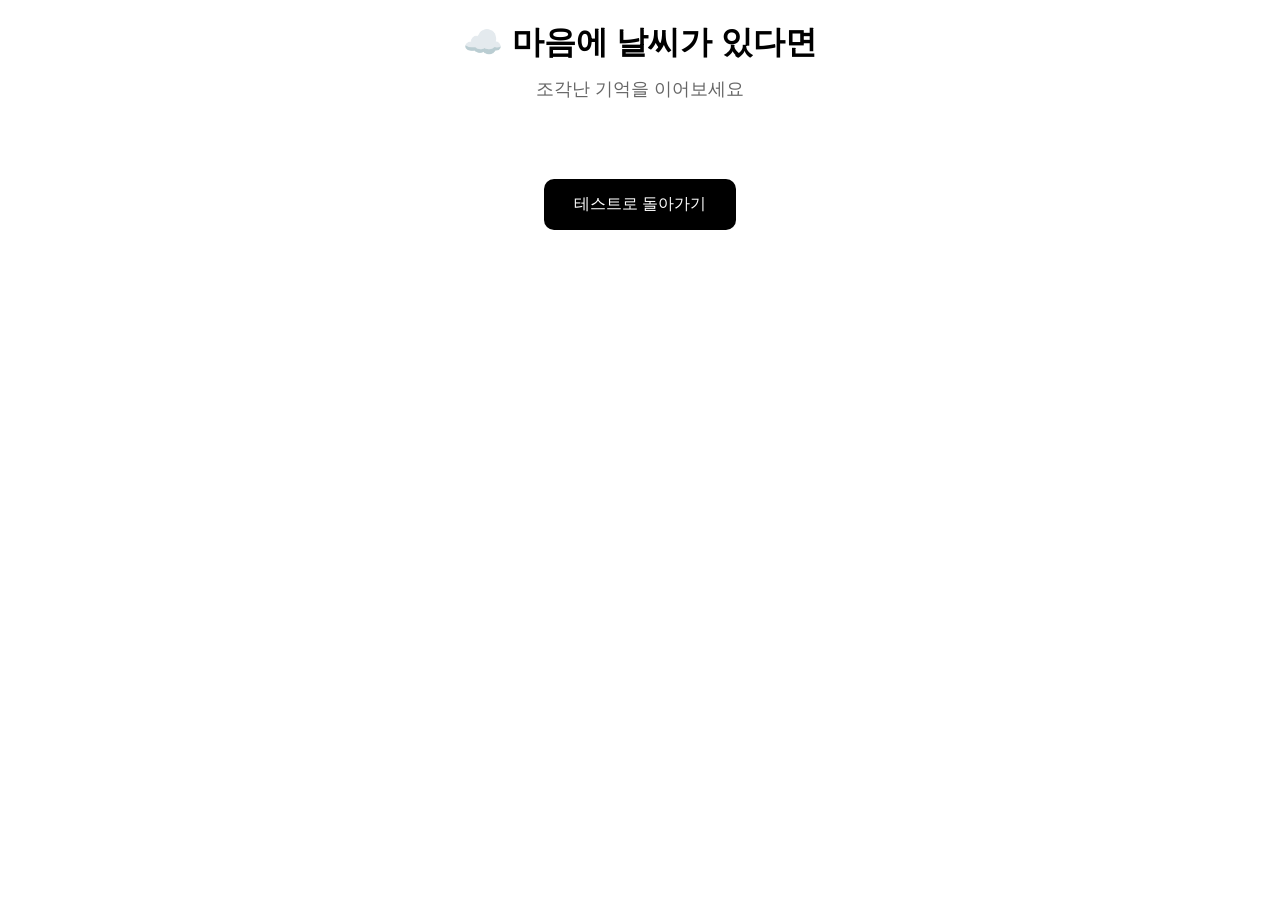
<file: puzzle.html>
<!DOCTYPE html>
<html lang="ko">
<head>
<meta charset="UTF-8">
<meta name="viewport" content="width=device-width, initial-scale=1.0">
<title>퍼즐</title>

<style>
body{
    margin:0;
    background:white;
    color:black;
    text-align:center;
    font-family:sans-serif;
}
p{
    margin-top:-10px;
    margin-bottom:30px;
    color:#666;
    font-size:18px;
}

img{
    width:90%;
    max-width:800px;
    margin-top:30px;
}

a{
    display:inline-block;
    margin-top:30px;
    padding:15px 30px;
    background:black;
    color:white;
    text-decoration:none;
    border-radius:10px;
}
</style>

</head>
<body>

<h1>☁️ 마음에 날씨가 있다면</h1>

<p>조각난 기억을 이어보세요</p>


<br>

<a href="index.html">테스트로 돌아가기</a>

</body>
</html>
</file>
